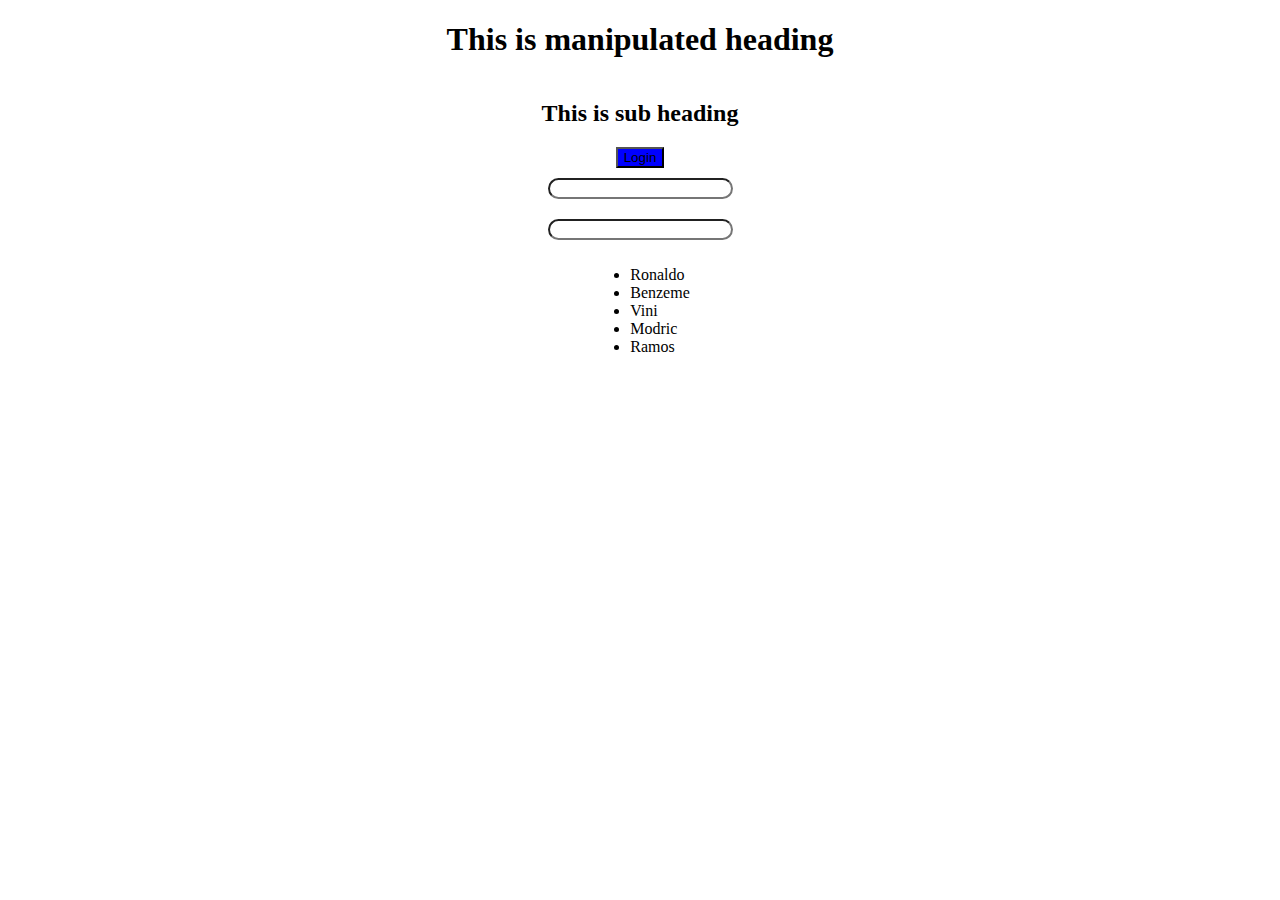
<file: dom_manipulation/index.html>
<!DOCTYPE html>
<html lang="en">
<head>
    <meta charset="UTF-8">
    <meta name="viewport" content="width=device-width, initial-scale=1.0">
    <title>Dom manipulation</title>
    <style>
        body{
            margin: 0;
            padding: 0;
            box-sizing: border-box;
            display: flex;
            flex-direction: column;
            align-items: center;
            
        }

    </style>
</head>
<body>
    <h1 id="main-heading">This is heading</h1>
    <h2 class="sub-heading">This is sub heading</h2>

    <input type="password" name="password" id="psw">
    <input type="text" name="text" id="full-name">

    <ul>
        <li>Ronaldo</li>
        <li>Benzeme</li>
        <li>Vini</li>
        <li>Modric</li>
        <li>Ramos</li>
    </ul>
    <script src="one.js"></script>

    <script>
        document.body.onload = newBtn;
        let pass = document.querySelector('#psw')
        function newBtn(){
            const newButton = document.createElement('button');
            newButton.style.backgroundColor = 'blue';
            newButton.innerText = "Login";
            document.body.insertBefore(newButton, pass);
        }
    </script>
</body>
</html>
</file>
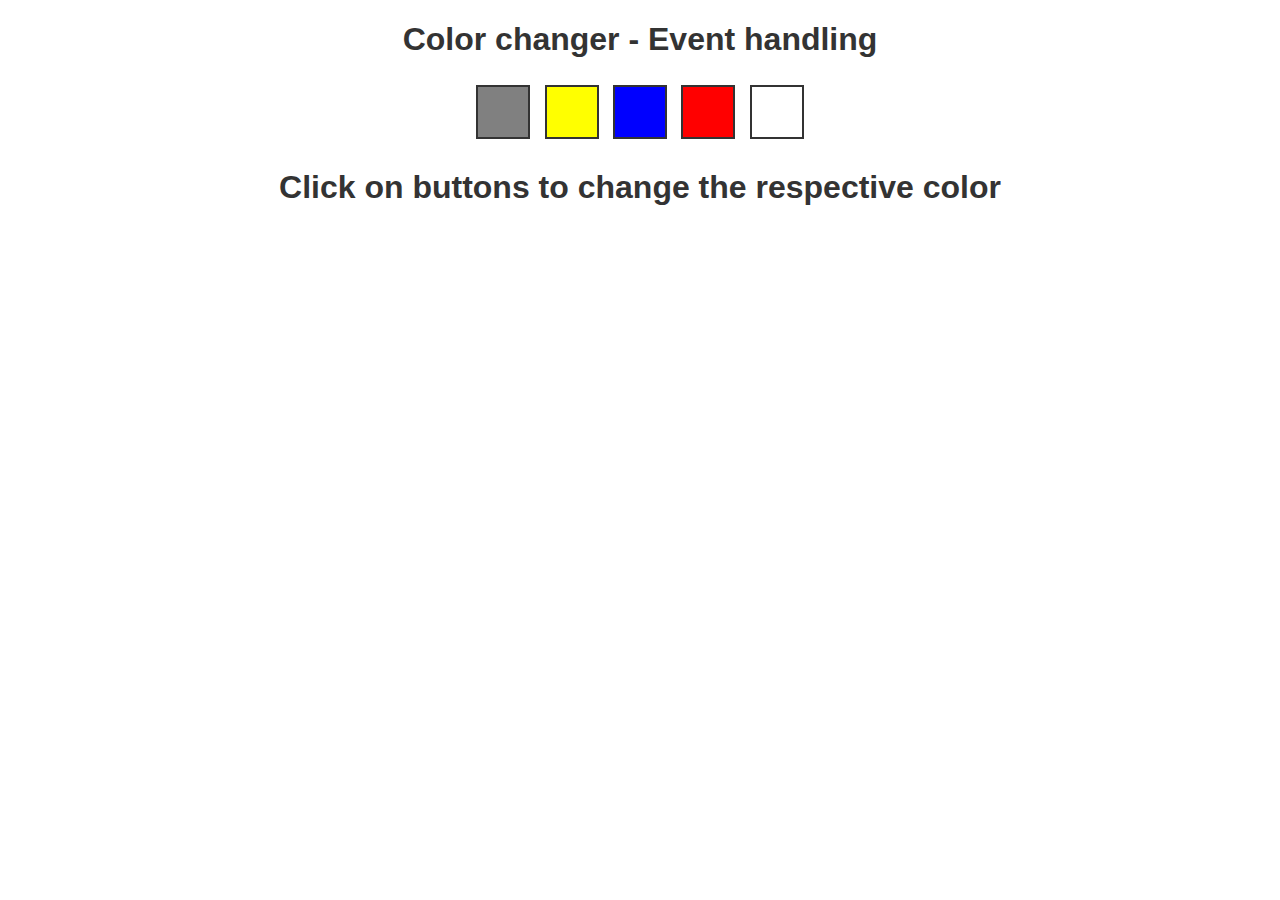
<file: jsprcprojects/colorchanger/index.html>
<!DOCTYPE html>
<html lang="en">
<head>
  <meta charset="UTF-8">
  <meta name="viewport" content="width=device-width, initial-scale=1.0">
  <style>
    body {
      font-family: 'Arial', sans-serif;
      text-align: center;
      margin: 20px;
    }

    h1 {
      color: #333;
    }

    .button {
      display: inline-block;
      width: 50px;
      height: 50px;
      margin: 5px;
      cursor: pointer;
      border: 2px solid #333;
    }

    #grey { background-color: grey; }
    #yellow { background-color: yellow; }
    #blue { background-color: blue; color: white; }
    #red { background-color: red; color: white; }
    #white { background-color: white; border: 2px solid #333; }

    .grid {
      display: grid;
      grid-template-columns: repeat(3, 1fr);
      gap: 10px;
      margin-top: 20px;
    }
  </style>
</head>
<body>
  <h1>Color changer - Event handling</h1>
  
  <span class="button" id="grey"></span>
  <span class="button" id="yellow"></span>
  <span class="button" id="blue"></span>
  <span class="button" id="red"></span>
  <span class="button" id="white"></span>

  <h1>Click on buttons to change the respective color</h1>


  <script>
    const buttons = document.querySelectorAll('.button');

    buttons.forEach(button => {
      button.addEventListener('click', (e) => {
        document.body.style.backgroundColor = e.target.id;
      });
    });
  </script>
</body>
</html>
</file>
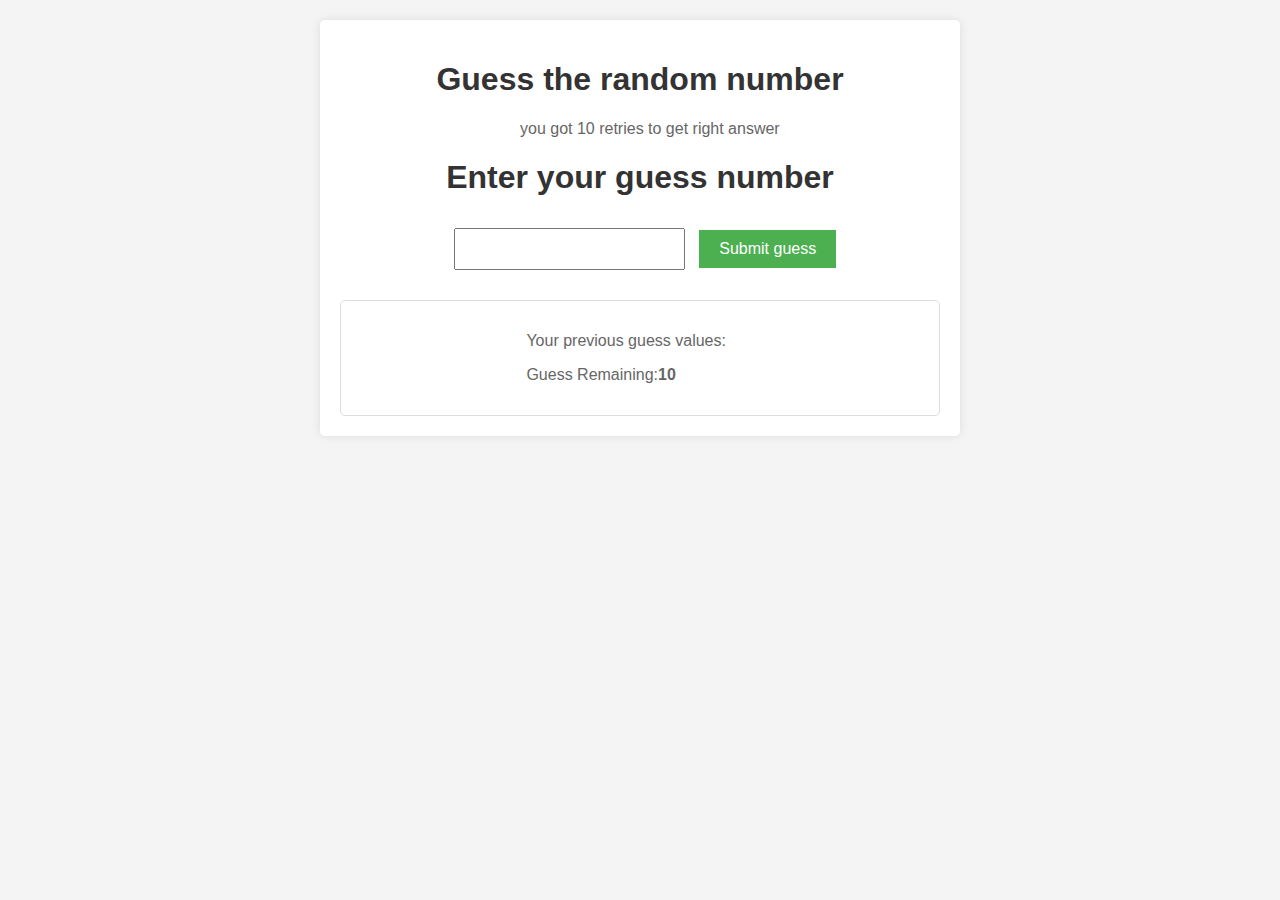
<file: jsprcprojects/guess/index.html>
<!DOCTYPE html>
<html lang="en">
<head>
    <meta charset="UTF-8">
    <meta name="viewport" content="width=device-width, initial-scale=1.0">
    <title>Guess the random number</title>
    <link rel="stylesheet" href="style.css">
</head>
<body>
    <div class="container">
    <h1>Guess the random number</h1>
    <p>you got 10 retries to get right answer</p>

    <form class="form">
        <h1>Enter your guess number</h1>
        <input type="text" class="inputField">
        <input type="button" class="submitBtn" value="Submit guess">
    </form>

    <div class="result">
        <p>Your previous guess values:<span id="guessVal"></span></p>
        <p>Guess Remaining:<span id="remainGuess">10</span></p>
        <p class="loworhigh"></p>
    </div>
</div>
<script src="index.js"></script>

</body>
</html>
</file>
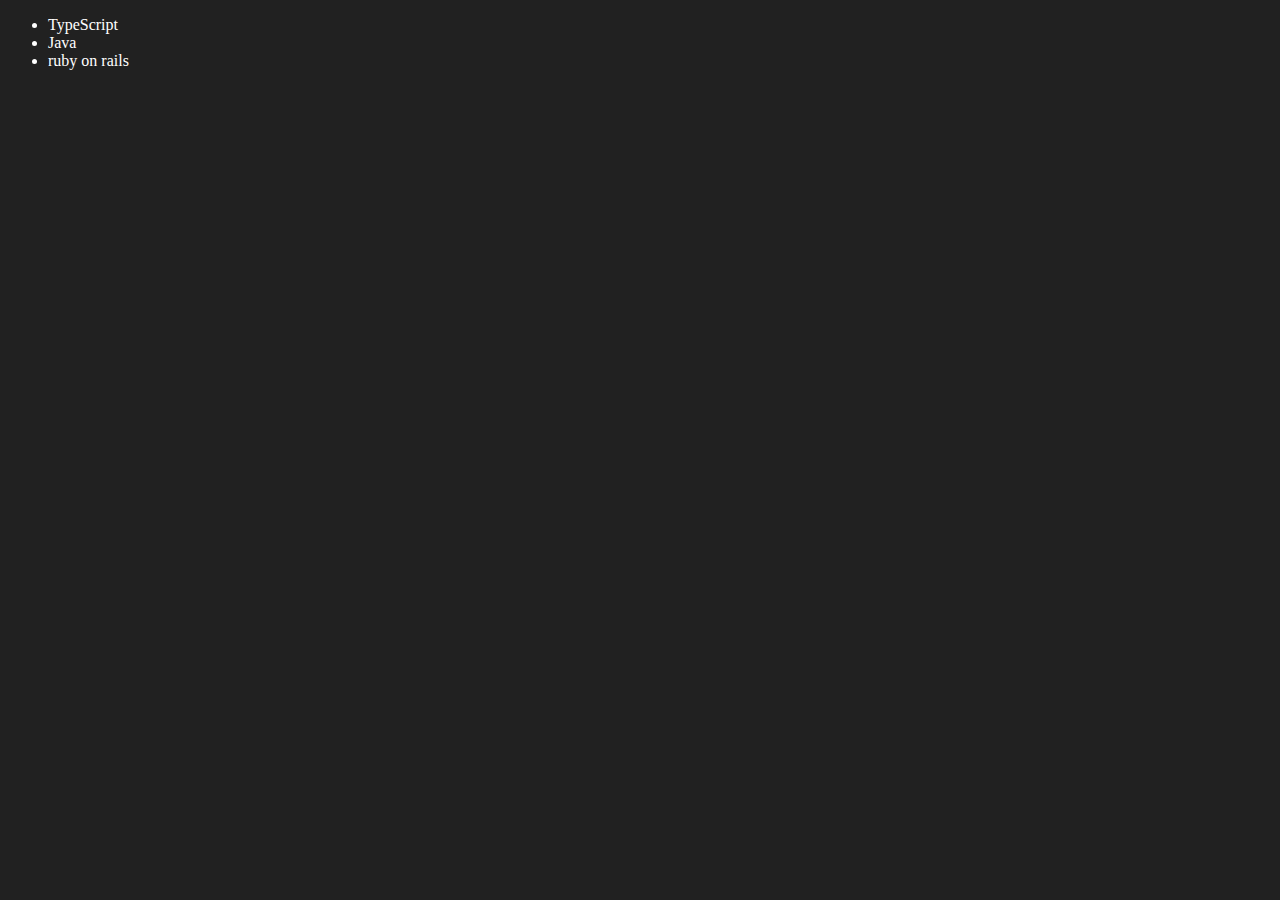
<file: dom_manipulation/three.html>
<!DOCTYPE html>
<html lang="en">
<head>
    <meta charset="UTF-8">
    <meta name="viewport" content="width=device-width, initial-scale=1.0">
    <title>adding into dom</title>
</head>
<body style="background-color: #212121; color: white;">
    <ul class="languages">
        <li>JavaScript</li>
    </ul>
</body>
<script>
    //to add the languages in the list 
    function addLan(...language){
        language.forEach((item)=>{
            const listCreate = document.createElement('li');
            listCreate.innerHTML = `${item}` ;
            document.querySelector('.languages').appendChild(listCreate)    
        })  
    }
    //addLan('python', 'ruby', 'c++')

    //the above function works fine but can be optimized so the node traversal can be reduced 
     
    function addLanOptimized(...language){
        language.forEach((item)=>{
            const listCreate = document.createElement('li');
            listCreate.appendChild(document.createTextNode(`${item}`))
            document.querySelector('.languages').appendChild(listCreate)    
        })  
    }

    addLanOptimized('php', 'ruby on rails', 'c#')

    //to edit the existing content 

    const selectedLi = document.querySelector('li:nth-child(2)')
    const replaceLi = document.createElement('li');
    replaceLi.textContent = "Java";
    selectedLi.replaceWith(replaceLi);
    
    //edit in other way
    const listLi = document.querySelector('li:first-child');
    listLi.outerHTML = "<li>TypeScript</li>"

    //to remove 
    const removeLi = document.querySelector('li:last-child');
    removeLi.remove();

</script>
</html>
</file>
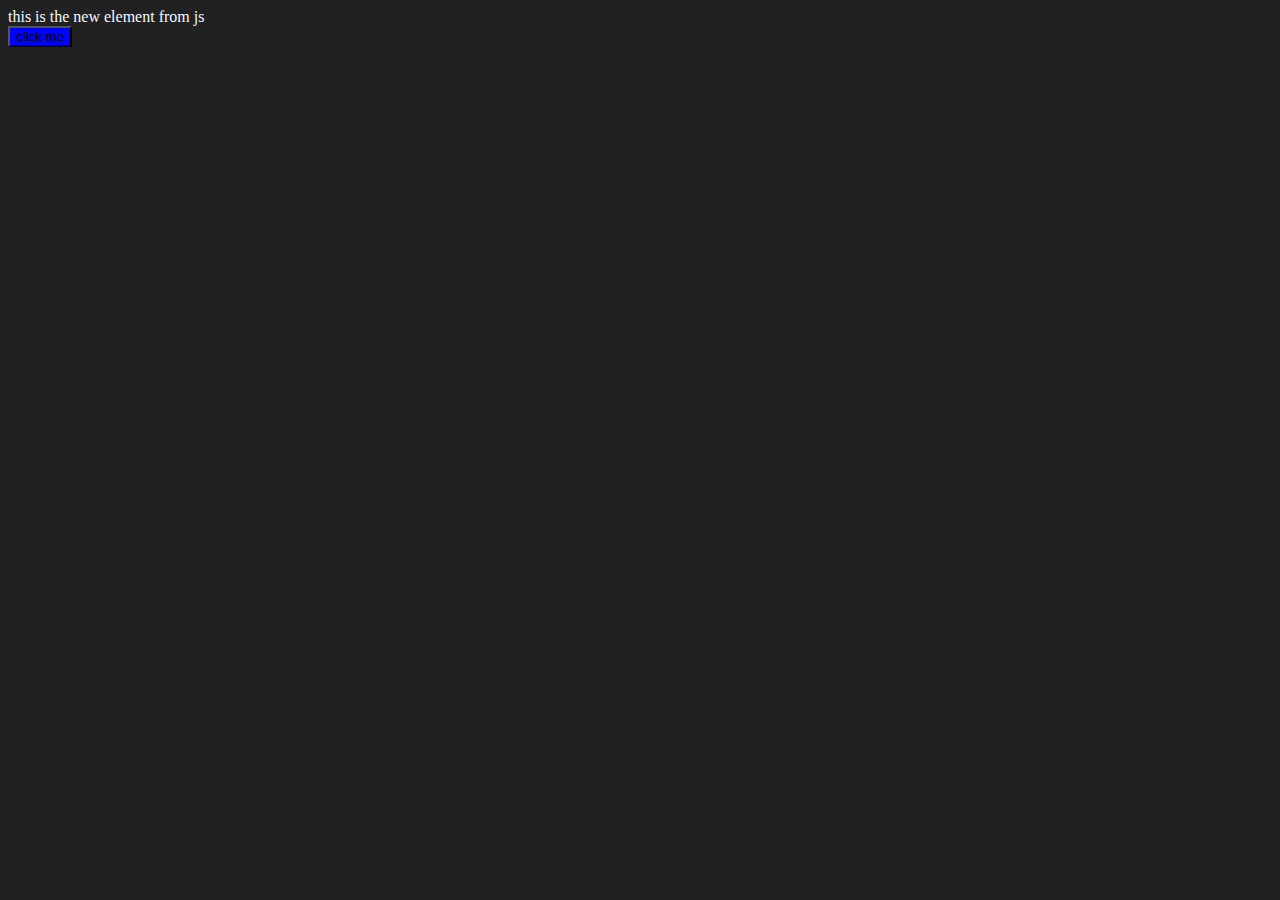
<file: dom_manipulation/two.html>
<!DOCTYPE html>
<html lang="en">
<head>
    <meta charset="UTF-8">
    <meta name="viewport" content="width=device-width, initial-scale=1.0">
    <title>create new element</title>
</head>
<body style="background-color: #212121; color: aliceblue;">
    
</body>
<script>
    const newDiv = document.createElement('div')
    newDiv.innerHTML = "this is the new element from js"
    document.body.appendChild(newDiv)

    function newBtn (text, color){
        const button = document.createElement('button');
        button.innerHTML = text;
        button.style.backgroundColor = color;
        document.body.appendChild(button)

    }
    newBtn('click me', 'blue')
</script>
</html>
</file>
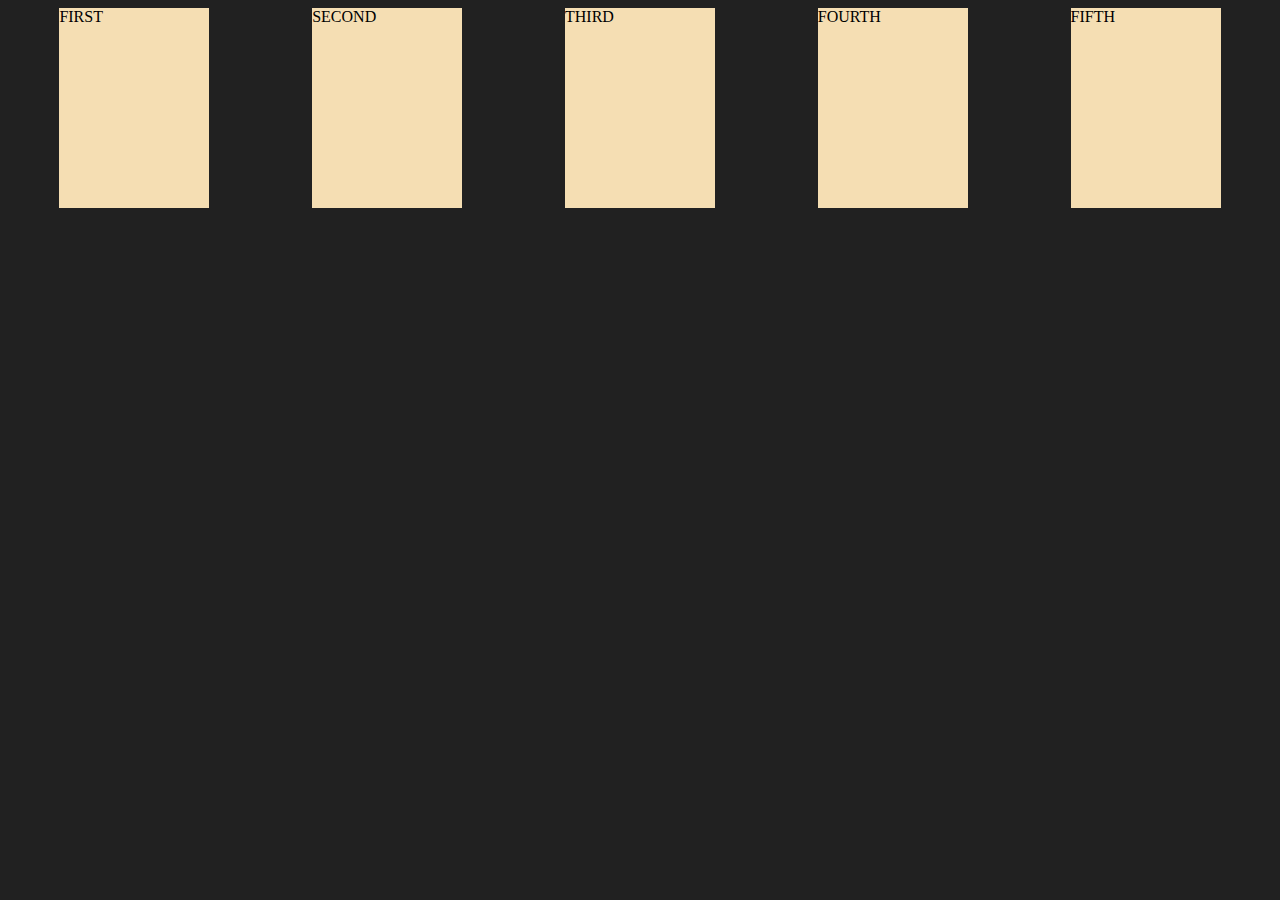
<file: events/one.html>
<!DOCTYPE html>
<html lang="en">
<head>
    <meta charset="UTF-8">
    <meta name="viewport" content="width=device-width, initial-scale=1.0">
    <title>Events handeling</title>
    <style>
        .containers{
            display: flex;
            justify-content: space-around;
        }
        #one, 
        #two,
        #three,
        #four,
        #five{
            height: 200px;
            width: 150px;
            background-color: wheat;
            color: black;
            border: 4px;
        }
    </style>
</head>
<body style="background-color: #212121;">
    <div class="containers">
        <div id="one">FIRST</div>
        <div id="two">SECOND</div>
        <div id="three">THIRD</div>
        <div id="four">FOURTH</div>
        <div id="five">FIFTH</div>  
    </div>

    <script>

        //concept of event propagation, event bubbling, event capture

        //EVENT PROPAGATION MEANS BUBBLING UP TO PARENT ELEMENTS OR CAPTURING DOWN TO CLILD ELEMENTS
        const contain = document.querySelector('.containers');
        contain.addEventListener('click', function(e){
            const removeIt = e.target;
            if(!(e.target.className == "containers")){
                removeIt.remove();
                console.log('item removed')
            } 
        }, false)  
        
        document.querySelector('#five').addEventListener('click', function(e){
            console.log("fifth div is clicked");
        }, false)

        //EVENT BUBBLING IS DEFAULT CONDITION -> FALSE PARAMETER IN THE addEventListener method
        //EVENT CAPTURE CAN BE ACHEIVED -> TRUE PARAMETER IN THE addEventListener method
        
        //we can stop the event propagation explicitly -> 
        //stopPropagation()-> prevents propagation of same event from being called 


        document.querySelector('#three').addEventListener('click', function(e){
            console.log("third div is clicked");
            console.log(e.timeStamp);  //when event was triggered
            e.stopPropagation();  //stops event bubbling up or capture down
            
        }, false)

    </script>
</body>
</html>
</file>
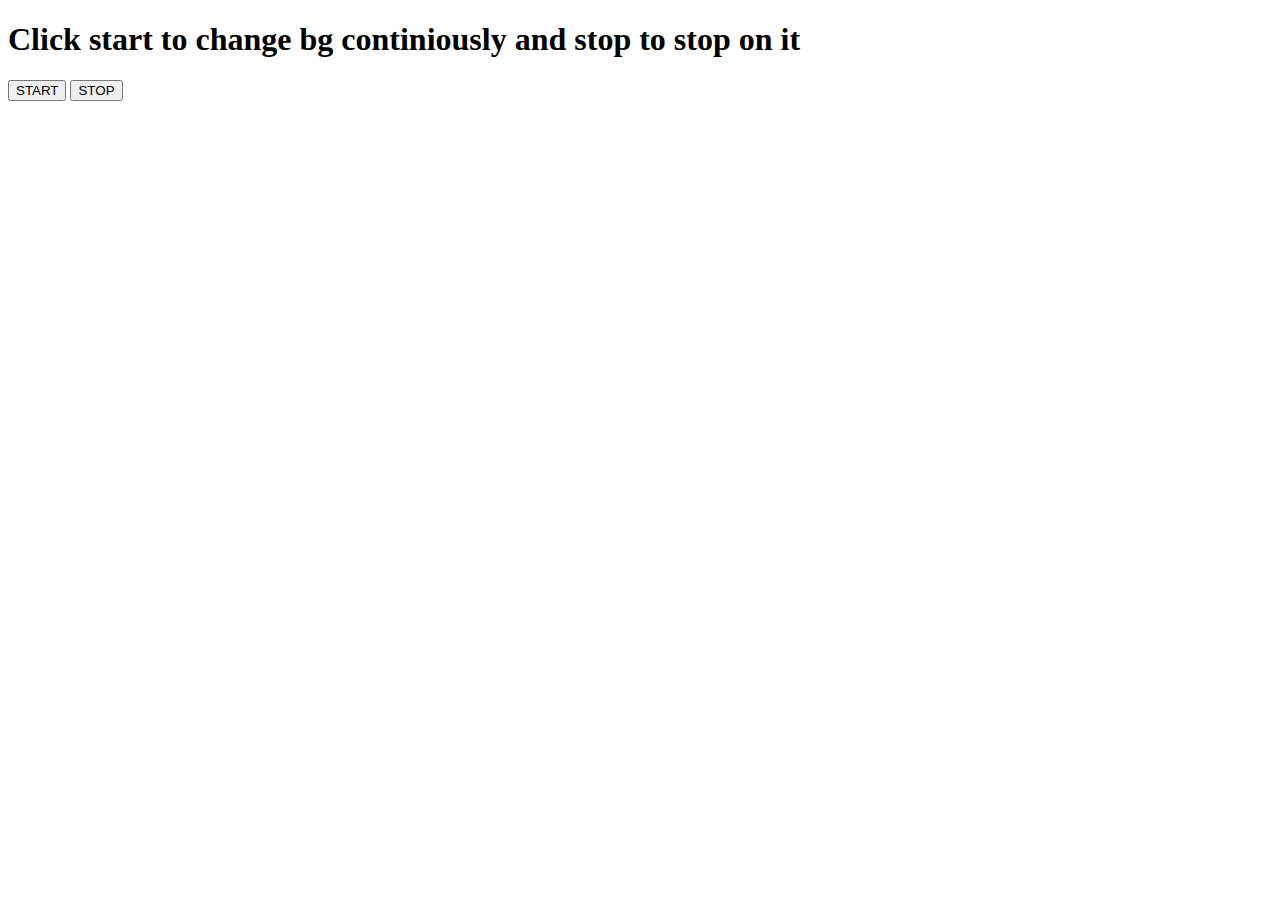
<file: events/three.html>
<!DOCTYPE html>
<html lang="en">
<head>
    <meta charset="UTF-8">
    <meta name="viewport" content="width=device-width, initial-scale=1.0">
    <title>BG Color changer</title>
</head>
<body>
    <h1>Click start to change bg continiously and stop to stop on it</h1>
    <button id="start">START</button>
    <button id="stop">STOP</button>
</body>
<script>
    const startBtn = document.querySelector('#start')
    const stopBtn = document.querySelector('#stop')
    const body = document.querySelector('body')

    let intervalId ;

    function randomColorGenerate(){
        let hexValue = '0123456789ABCDEF'
        let color = '#'
        for(let i = 0; i < 6; i++){
            color += hexValue[parseInt(Math.random() * 16)]  //parseInt basically converts the floating point value into a integer. math.floor or math.celi can also be used based on use case
        }
        return color;
    }


    function changeColor(){
        if(!intervalId){
            intervalId = setInterval(function(){
            let colorval = randomColorGenerate();  
            body.style.backgroundColor = colorval;
        }, 1000)
        }
       
    }

    function stopColorChange(){
        clearInterval(intervalId)
        intervalId = null;
        
    }

    startBtn.addEventListener('click', changeColor)
    stopBtn.addEventListener('click', stopColorChange)
</script>
</html>
</file>
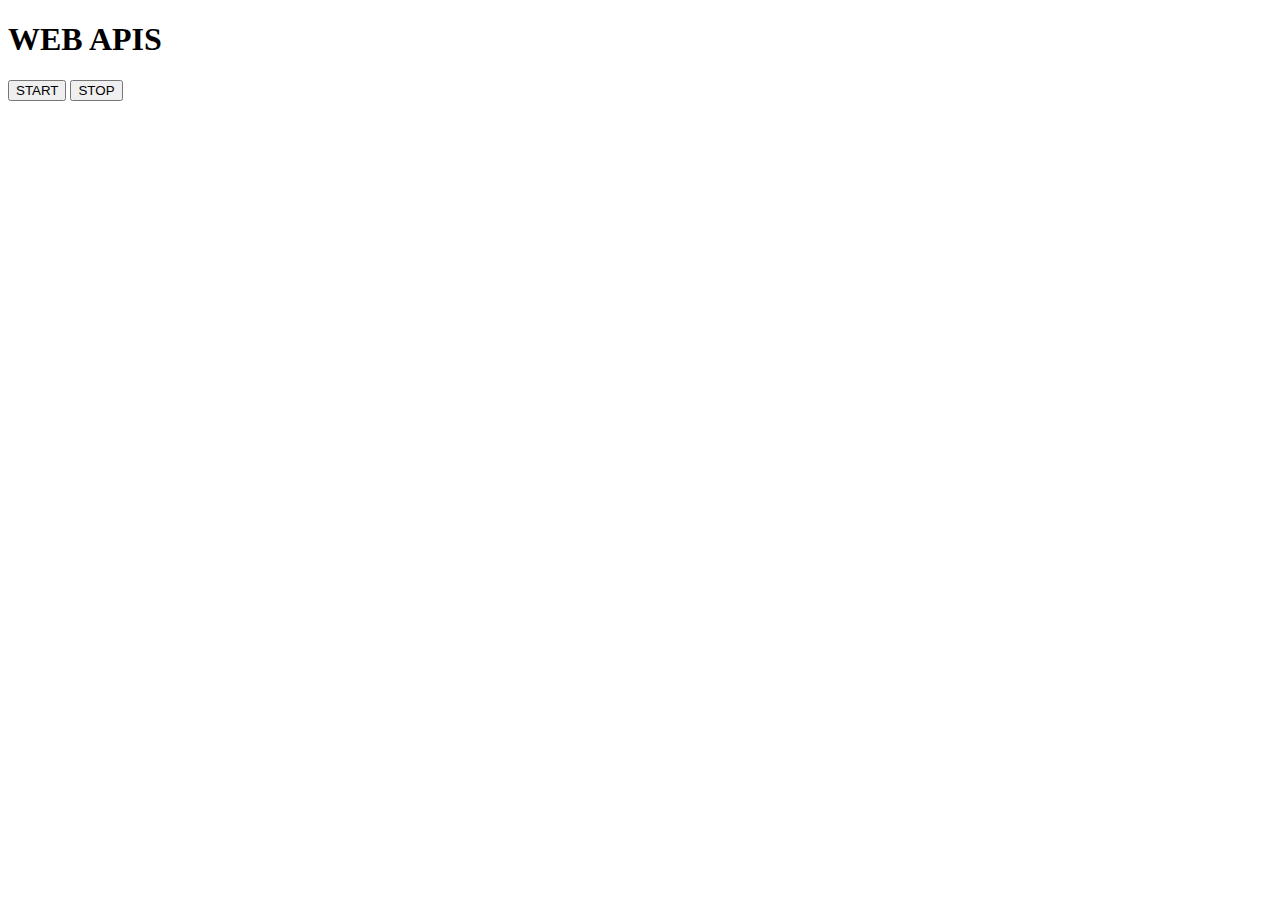
<file: events/two.html>
<!DOCTYPE html>
<html lang="en">
<head>
    <meta charset="UTF-8">
    <meta name="viewport" content="width=device-width, initial-scale=1.0">
    <title>Web APIs</title>
</head>
<body>
    <h1 class="main-title">WEB APIS</h1>
    <button id="start">START</button>
    <button id="stop">STOP</button>


    <script>
        let interval ;
        function start(){
           interval = setInterval(function(){
                console.log("startedd......")
            }, 1000)
        }
        
        function stop(){
             clearInterval(interval);
             console.log('stopped..........')
        }

        document.querySelector('#start').addEventListener('click', start, false)
        document.querySelector('#stop').addEventListener('click', stop, false)
    </script>
</body>
</html>
</file>
<file: jsprcprojects/guess/style.css>
body {
    font-family: 'Arial', sans-serif;
    background-color: #f4f4f4;
    margin: 0;
    padding: 0;
}

.container {
    max-width: 600px;
    margin: 20px auto;
    background-color: #fff;
    padding: 20px;
    box-shadow: 0 0 10px rgba(0, 0, 0, 0.1);
    border-radius: 5px;
}

h1 {
    text-align: center;
    color: #333;
}

p {
    color: #666;
}

.form {
    text-align: center;
}

.inputField {
    padding: 10px;
    margin: 10px;
    font-size: 16px;
}

.submitBtn {
    padding: 10px 20px;
    font-size: 16px;
    background-color: #4caf50;
    color: #fff;
    border: none;
    cursor: pointer;
}

.submitBtn:hover {
    background-color: #45a049;
}

.result {
    margin-top: 20px;
    padding: 15px;
    border: 1px solid #ddd;
    border-radius: 5px;
}

#guessVal {
    font-weight: bold;
}

#remainGuess {
    font-weight: bold;
}

.loworhigh {
    font-weight: bold;
    color: #ff6347; /* Tomato color for low/high message */
}

p{
    position: relative;
    margin-left: 30%;
}
</file>
